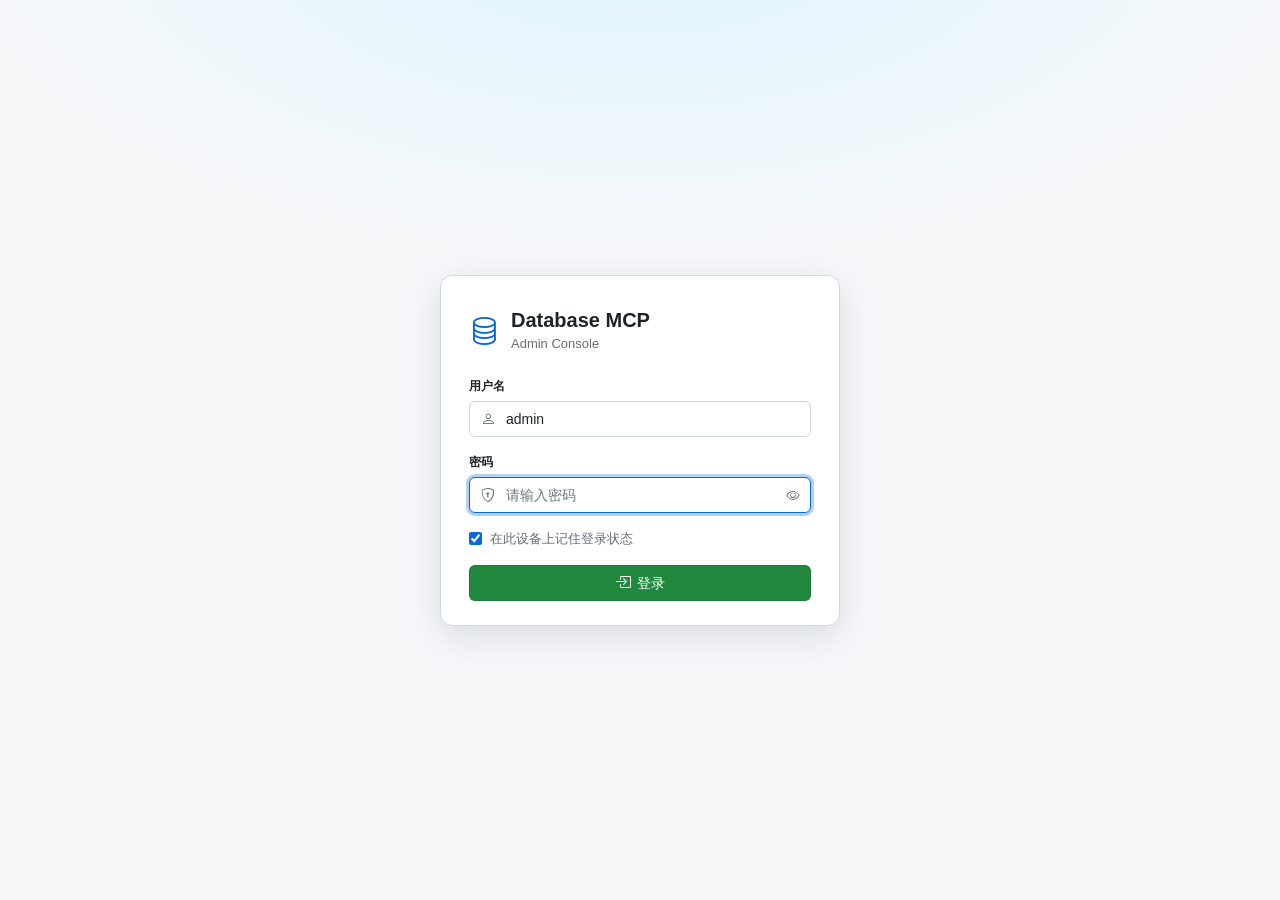
<file: database-mcp-http/src/main/resources/static/admin/index.html>
<!DOCTYPE html>
<html lang="zh-CN">
<head>
  <meta charset="UTF-8">
  <meta name="viewport" content="width=device-width, initial-scale=1.0">
  <title>Admin Console · Database MCP</title>
  <meta name="description" content="Manage base JDBC profiles and datasource mappings for Database MCP Server.">
  <link rel="stylesheet" href="https://cdn.jsdelivr.net/npm/bootstrap-icons@1.11.3/font/bootstrap-icons.min.css">
  <link rel="stylesheet" href="admin.css?v=20261013-usage-icons">
</head>
<body class="admin-app">
  <div class="app-shell">

    <!-- Page Header -->
    <header class="page-header">
      <div class="page-header-title">
        <i class="bi bi-database octicon" aria-hidden="true"></i>
        <h1>Database MCP <span class="muted">/ Admin Console</span></h1>
      </div>
      <div class="header-actions">
        <span id="status" class="status-pill">
          <i class="bi bi-broadcast" aria-hidden="true"></i>
          <span>Loading…</span>
        </span>
        <button id="reloadButton" class="btn btn-default btn-sm" type="button">
          <i class="bi bi-arrow-clockwise" aria-hidden="true"></i>
          <span>Reload</span>
        </button>
        <button id="changePasswordBtn" class="btn btn-default btn-sm" type="button">
          <i class="bi bi-key" aria-hidden="true"></i>
          <span>Change password</span>
        </button>
        <button id="logoutButton" class="btn btn-default btn-sm" type="button">
          <i class="bi bi-box-arrow-right" aria-hidden="true"></i>
          <span>Sign out</span>
        </button>
      </div>
    </header>

    <!-- Tab Navigation -->
    <nav class="UnderlineNav" id="tabNav">
      <button class="UnderlineNav-item selected" type="button" data-view="base">
        <i class="bi bi-hdd-network" aria-hidden="true"></i>
        <span>Base JDBC Profiles</span>
        <span id="baseCount" class="Counter">0</span>
      </button>
      <button class="UnderlineNav-item" type="button" data-view="datasource">
        <i class="bi bi-diagram-3" aria-hidden="true"></i>
        <span>Datasource Mapping</span>
        <span id="dsCount" class="Counter">0</span>
      </button>
      <button class="UnderlineNav-item" type="button" data-view="usage">
        <i class="bi bi-fire" aria-hidden="true"></i>
        <span>热点数据源</span>
        <span id="usageCount" class="Counter">0</span>
      </button>
    </nav>

    <!-- BASE JDBC PROFILES -->
    <div class="panel-view active" id="panel-base" data-panel="base">
      <div class="Box">
        <div class="Box-header">
          <h3><i class="bi bi-search" aria-hidden="true"></i> Search</h3>
        </div>
        <div class="Box-body">
          <div class="search-input-wrap">
            <i class="bi bi-search" aria-hidden="true"></i>
            <input id="baseConfigSearch" class="form-control" type="search"
              placeholder="Filter by id, host, databaseName, sid…" autocomplete="off">
          </div>
        </div>
      </div>
      <div class="Box">
        <div class="Box-header">
          <h3><i class="bi bi-list-ul" aria-hidden="true"></i> Profile List</h3>
          <div class="Box-header-right">
            <button id="createBaseBtn" class="btn btn-primary btn-sm" type="button">
              <i class="bi bi-plus" aria-hidden="true"></i>
              <span>Create Profile</span>
            </button>
          </div>
        </div>
        <div class="data-table-wrap">
          <table class="data-table">
            <thead>
              <tr>
                <th>ID</th>
                <th>Type</th>
                <th>Host</th>
                <th>Port</th>
                <th>Target</th>
                <th>JDBC Params</th>
                <th class="th-actions">Actions</th>
              </tr>
            </thead>
            <tbody id="baseConfigTableBody"></tbody>
          </table>
        </div>
        <div class="pagination-bar">
          <div class="pagination-left">
            <span class="pagination-stats" id="basePageInfo">显示第 0 到 0 条，共 0 条</span>
            <select class="page-size-select" id="basePageSize" aria-label="每页条数">
              <option value="10" selected>10</option>
              <option value="20">20</option>
              <option value="50">50</option>
              <option value="100">100</option>
            </select>
            <span>条 / 页</span>
          </div>
          <nav class="pagination-right" id="basePager" aria-label="Base profile pagination"></nav>
        </div>
      </div>
    </div>

    <!-- DATASOURCE MAPPING -->
    <div class="panel-view" id="panel-datasource" data-panel="datasource">
      <div class="Box">
        <div class="Box-header">
          <h3><i class="bi bi-search" aria-hidden="true"></i> Search</h3>
        </div>
        <div class="Box-body">
          <div class="search-input-wrap">
            <i class="bi bi-search" aria-hidden="true"></i>
            <input id="datasourceSearch" class="form-control" type="search"
              placeholder="Filter by datasourceId, base profile, username…" autocomplete="off">
          </div>
        </div>
      </div>
      <div class="Box">
        <div class="Box-header">
          <h3><i class="bi bi-list-ul" aria-hidden="true"></i> Datasource List</h3>
          <div class="Box-header-right">
            <button id="createDsBtn" class="btn btn-primary btn-sm" type="button">
              <i class="bi bi-plus" aria-hidden="true"></i>
              <span>Create Datasource</span>
            </button>
          </div>
        </div>
        <div class="data-table-wrap">
          <table class="data-table">
            <thead>
              <tr>
                <th>Datasource ID</th>
                <th>Base Profile</th>
                <th>Username</th>
                <th>Schema</th>
                <th>Resolved Target</th>
                <th>Execute Blacklist</th>
                <th class="th-actions">Actions</th>
              </tr>
            </thead>
            <tbody id="datasourceTableBody"></tbody>
          </table>
        </div>
        <div class="pagination-bar">
          <div class="pagination-left">
            <span class="pagination-stats" id="dsPageInfo">显示第 0 到 0 条，共 0 条</span>
            <select class="page-size-select" id="dsPageSize" aria-label="每页条数">
              <option value="10" selected>10</option>
              <option value="20">20</option>
              <option value="50">50</option>
              <option value="100">100</option>
            </select>
            <span>条 / 页</span>
          </div>
          <nav class="pagination-right" id="dsPager" aria-label="Datasource pagination"></nav>
        </div>
      </div>
    </div>

    <!-- 热点数据源 -->
    <div class="panel-view" id="panel-usage" data-panel="usage">
      <div class="Box">
        <div class="Box-header">
          <h3><i class="bi bi-fire" aria-hidden="true"></i> 调用热度</h3>
          <div class="Box-header-right usage-toolbar">
            <select class="form-control usage-select" id="usageWindow" aria-label="统计时间窗口">
              <option value="today">今天</option>
              <option value="7d" selected>近 7 天</option>
              <option value="30d">近 30 天</option>
              <option value="all">全部</option>
            </select>
            <button id="usageRefreshBtn" class="btn btn-default btn-sm" type="button">
              <i class="bi bi-arrow-clockwise" aria-hidden="true"></i>
              <span>刷新</span>
            </button>
            <button id="usageClearBtn" class="btn btn-default btn-sm" type="button">
              <i class="bi bi-trash3" aria-hidden="true"></i>
              <span>清空统计</span>
            </button>
          </div>
        </div>
        <div class="Box-body">
          <div class="usage-summary" id="usageSummary"></div>
          <div class="form-hint">
            <i class="bi bi-info-circle" aria-hidden="true"></i>
            <span>数据来自每次 MCP 工具调用的记录：只记数据源、工具名、耗时和结果，不保存 SQL 语句。</span>
          </div>
        </div>
      </div>

      <div class="Box">
        <div class="Box-header">
          <h3><i class="bi bi-bar-chart-line" aria-hidden="true"></i> 数据源热度排行</h3>
        </div>
        <div class="data-table-wrap">
          <table class="data-table">
            <thead>
              <tr>
                <th>Datasource ID</th>
                <th>调用数</th>
                <th>占比</th>
                <th>成功 / 失败</th>
                <th>平均耗时</th>
                <th>最大耗时</th>
                <th>最近调用</th>
              </tr>
            </thead>
            <tbody id="usageDsTableBody"></tbody>
          </table>
        </div>
        <div class="usage-more" id="usageDsMore"></div>
      </div>

      <div class="Box">
        <div class="Box-header">
          <h3><i class="bi bi-tools" aria-hidden="true"></i> 工具调用排行</h3>
        </div>
        <div class="data-table-wrap">
          <table class="data-table">
            <thead>
              <tr>
                <th>工具</th>
                <th>调用数</th>
                <th>占比</th>
                <th>成功 / 失败</th>
                <th>平均耗时</th>
                <th>最大耗时</th>
              </tr>
            </thead>
            <tbody id="usageToolTableBody"></tbody>
          </table>
        </div>
        <div class="usage-more" id="usageToolMore"></div>
      </div>

      <div class="Box">
        <div class="Box-header">
          <h3><i class="bi bi-list-ul" aria-hidden="true"></i> 调用明细</h3>
          <div class="Box-header-right usage-toolbar">
            <select class="form-control usage-select" id="usageFilterDatasource" aria-label="按数据源筛选">
              <option value="">全部数据源</option>
            </select>
            <select class="form-control usage-select" id="usageFilterTool" aria-label="按工具筛选">
              <option value="">全部工具</option>
            </select>
            <select class="form-control usage-select" id="usageFilterOutcome" aria-label="按结果筛选">
              <option value="">全部结果</option>
              <option value="success">仅成功</option>
              <option value="failure">仅失败</option>
            </select>
          </div>
        </div>
        <div class="data-table-wrap">
          <table class="data-table">
            <thead>
              <tr>
                <th>时间</th>
                <th>Datasource ID</th>
                <th>工具</th>
                <th>结果</th>
                <th>耗时</th>
                <th>错误</th>
              </tr>
            </thead>
            <tbody id="usageRecordTableBody"></tbody>
          </table>
        </div>
        <div class="pagination-bar">
          <div class="pagination-left">
            <span class="pagination-stats" id="usagePageInfo">显示第 0 到 0 条，共 0 条</span>
            <select class="page-size-select" id="usagePageSize" aria-label="每页条数">
              <option value="10">10</option>
              <option value="20" selected>20</option>
              <option value="50">50</option>
              <option value="100">100</option>
            </select>
            <span>条 / 页</span>
          </div>
          <nav class="pagination-right" id="usagePager" aria-label="调用明细分页"></nav>
        </div>
      </div>
    </div>
  </div>

  <!-- BASE CONFIG MODAL -->
  <div id="baseModal" class="Overlay-backdrop" data-modal>
    <div class="Overlay">
      <div class="Overlay-header">
        <h4 id="baseModalTitle">Create Base Profile</h4>
        <button class="btn btn-default btn-sm btn-icon js-modal-close" type="button" aria-label="Close">
          <i class="bi bi-x-lg" aria-hidden="true"></i>
        </button>
      </div>
      <div class="Overlay-body">
        <form id="baseConfigForm" autocomplete="off">
          <div class="field-grid">
            <label class="form-group span-8">
              <span class="form-label">Profile ID <span class="required">*</span></span>
              <input class="form-control" name="id" placeholder="e.g. pg-platform" required>
            </label>
            <label class="form-group span-4">
              <span class="form-label">Type <span class="required">*</span></span>
              <select class="form-control" name="type" id="baseTypeSelect" required>
                <option value="postgres">PostgreSQL</option>
                <option value="oracle">Oracle</option>
                <option value="mysql">MySQL</option>
              </select>
            </label>
            <label class="form-group span-8">
              <span class="form-label">Host <span class="required">*</span></span>
              <input class="form-control" name="host" placeholder="127.0.0.1" required>
            </label>
            <label class="form-group span-4">
              <span class="form-label">Port <span class="required">*</span></span>
              <input class="form-control" name="port" id="basePortInput" placeholder="5432" required>
            </label>
            <label class="form-group span-12" id="baseDatabaseField">
              <span class="form-label">Database Name <span class="required">*</span></span>
              <input class="form-control" name="databaseName" placeholder="e.g. platform">
            </label>
            <label class="form-group span-12" id="baseSidField">
              <span class="form-label">SID <span class="required">*</span></span>
              <input class="form-control" name="sid" placeholder="e.g. ORCL">
            </label>
            <label class="form-group span-12">
              <span class="form-label">JDBC Params (Optional)</span>
              <input class="form-control" name="jdbcParams" id="baseJdbcInput"
                placeholder="applicationName=database-mcp-http&connectTimeout=10">
            </label>
          </div>
          <div class="modal-form-actions">
            <button class="btn btn-default btn-sm js-modal-close" type="button">Cancel</button>
            <button class="btn btn-primary btn-sm" type="submit">
              <i class="bi bi-check2-circle" aria-hidden="true"></i> Save
            </button>
          </div>
        </form>
      </div>
    </div>
  </div>

  <!-- DATASOURCE MODAL -->
  <div id="dsModal" class="Overlay-backdrop" data-modal>
    <div class="Overlay">
      <div class="Overlay-header">
        <h4 id="dsModalTitle">Create Datasource</h4>
        <div class="Overlay-header-right">
          <span id="datasourceDbTypeBadge" class="Label Label--secondary">DB Type: —</span>
          <button class="btn btn-default btn-sm btn-icon js-modal-close" type="button" aria-label="Close">
            <i class="bi bi-x-lg" aria-hidden="true"></i>
          </button>
        </div>
      </div>
      <div class="Overlay-body">
        <form id="datasourceForm" autocomplete="off">
          <div class="field-grid">
            <label class="form-group span-6">
              <span class="form-label">Datasource ID <span class="required">*</span></span>
              <input class="form-control" name="id" placeholder="e.g. order-db" required>
            </label>
            <label class="form-group span-6">
              <span class="form-label">Base Profile <span class="required">*</span></span>
              <select class="form-control" name="baseConfigId" id="baseConfigSelect" required>
                <option value="">Select base profile</option>
              </select>
            </label>
            <label class="form-group span-6">
              <span class="form-label">Username <span class="required">*</span></span>
              <input class="form-control" name="username" placeholder="e.g. order_user" required>
            </label>
            <label class="form-group span-6">
              <span class="form-label">Password</span>
              <input class="form-control" name="password" type="password"
                placeholder="Leave empty to keep current value">
            </label>
            <label class="form-group span-12" id="datasourceSchemaField">
              <span class="form-label" id="datasourceSchemaLabel">Schema (Optional)</span>
              <input class="form-control" name="schema" id="datasourceSchemaInput" placeholder="Only fill when override is required">
            </label>
          </div>
          <div class="form-hint" id="datasourceSchemaHint">
            <i class="bi bi-info-circle" aria-hidden="true"></i>
            <span>Schema is optional and should be set only when needed.</span>
          </div>
          <div class="blacklist-section hidden" id="blacklistSection">
            <div class="blacklist-head">
              <span class="form-label">执行黑名单 · db_execute</span>
              <button class="btn btn-default btn-sm" type="button" id="blacklistRestoreDefaults">
                <i class="bi bi-arrow-counterclockwise" aria-hidden="true"></i> 恢复默认
              </button>
            </div>
            <div class="blacklist-grid" id="blacklistRules"></div>
            <div class="blacklist-warning" id="blacklistEmptyHint">
              <i class="bi bi-exclamation-triangle-fill" aria-hidden="true"></i>
              <span>未勾选任何规则：该数据源的 db_execute 不拦截任何语句，包括 DROP DATABASE。</span>
            </div>
            <div class="form-hint">
              <i class="bi bi-info-circle" aria-hidden="true"></i>
              <span>勾选的规则会被 db_execute 拦截，只影响写操作，不影响只读的 db_query。</span>
            </div>
          </div>
          <div class="modal-form-actions">
            <button class="btn btn-default btn-sm js-modal-close" type="button">Cancel</button>
            <button class="btn btn-primary btn-sm" type="submit">
              <i class="bi bi-check2-circle" aria-hidden="true"></i> Save
            </button>
          </div>
        </form>
      </div>
    </div>
  </div>

  <!-- BLACKLIST VIEWER (read-only, opened from the table badge) -->
  <div id="blacklistViewOverlay" class="Overlay-backdrop" data-modal>
    <div class="Overlay">
      <div class="Overlay-header">
        <h4 id="blacklistViewTitle">执行黑名单</h4>
        <div class="Overlay-header-right">
          <span id="blacklistViewType" class="Label Label--secondary">—</span>
          <button class="btn btn-default btn-sm btn-icon js-modal-close" type="button" aria-label="Close">
            <i class="bi bi-x-lg" aria-hidden="true"></i>
          </button>
        </div>
      </div>
      <div class="Overlay-body">
        <div class="blacklist-view-summary" id="blacklistViewSummary"></div>
        <ul class="blacklist-view-list" id="blacklistViewList"></ul>
        <div class="form-hint">
          <i class="bi bi-info-circle" aria-hidden="true"></i>
          <span>黑名单只拦截 db_execute 的写操作，不影响只读的 db_query。</span>
        </div>
        <div class="modal-form-actions">
          <button class="btn btn-default btn-sm js-modal-close" type="button">关闭</button>
          <button class="btn btn-primary btn-sm" type="button" id="blacklistViewEdit">
            <i class="bi bi-pencil" aria-hidden="true"></i> 编辑该数据源
          </button>
        </div>
      </div>
    </div>
  </div>

  <!-- CONFIRM DIALOG -->
  <div id="confirmOverlay" class="Overlay-backdrop" data-confirm>
    <div class="Overlay Overlay--sm">
      <div class="Overlay-header">
        <h4 id="confirmTitle">Confirm</h4>
        <button class="btn btn-default btn-sm btn-icon js-confirm-cancel" type="button" aria-label="Close">
          <i class="bi bi-x-lg" aria-hidden="true"></i>
        </button>
      </div>
      <div class="Overlay-body">
        <p id="confirmMessage"></p>
      </div>
      <div class="Overlay-footer">
        <button class="btn btn-default btn-sm js-confirm-cancel" type="button">Cancel</button>
        <button class="btn btn-danger btn-sm js-confirm-ok" type="button">Confirm</button>
      </div>
    </div>
  </div>

  <!-- CHANGE PASSWORD MODAL -->
  <div id="passwordModal" class="Overlay-backdrop" data-modal>
    <div class="Overlay Overlay--sm">
      <div class="Overlay-header">
        <h4>Change Password</h4>
        <button class="btn btn-default btn-sm btn-icon js-modal-close" type="button" aria-label="Close">
          <i class="bi bi-x-lg" aria-hidden="true"></i>
        </button>
      </div>
      <div class="Overlay-body">
        <form id="passwordForm" autocomplete="off">
          <div class="field-grid">
            <label class="form-group span-12">
              <span class="form-label">当前密码 <span class="required">*</span></span>
              <input class="form-control" name="currentPassword" type="password" required>
            </label>
            <label class="form-group span-12">
              <span class="form-label">新密码 <span class="required">*</span></span>
              <input class="form-control" name="newPassword" type="password" required>
            </label>
            <label class="form-group span-12">
              <span class="form-label">确认新密码 <span class="required">*</span></span>
              <input class="form-control" name="confirmPassword" type="password" required>
            </label>
          </div>
          <div class="form-hint">
            <i class="bi bi-info-circle" aria-hidden="true"></i>
            <span>新密码长度 8-64 位，且至少包含大写字母、小写字母、数字、特殊字符中的两类。</span>
          </div>
          <div class="modal-form-actions">
            <button class="btn btn-default btn-sm js-modal-close" type="button">Cancel</button>
            <button class="btn btn-primary btn-sm" type="submit">
              <i class="bi bi-check2-circle" aria-hidden="true"></i> Update
            </button>
          </div>
        </form>
      </div>
    </div>
  </div>

  <!-- TOAST -->
  <div id="toast" class="Toast" role="alert" aria-live="polite">
    <i class="bi bi-check-circle" aria-hidden="true"></i>
    <span id="toastText"></span>
  </div>

  <script src="click-feedback.js"></script>
  <script src="admin.js?v=20261013-usage-icons"></script>
</body>
</html>
</file>
<file: database-mcp-http/src/main/resources/static/admin/admin.css>
/* ===================================================================
   Database MCP Admin — GitHub Primer Design System
   =================================================================== */

:root {
  --color-canvas-default: #ffffff;
  --color-canvas-subtle: #f6f8fa;
  --color-canvas-inset: #f0f2f5;
  --color-border-default: #d0d7de;
  --color-border-muted: #d8dee4;
  --color-fg-default: #1f2328;
  --color-fg-muted: #656d76;
  --color-fg-subtle: #6e7781;
  --color-fg-onEmphasis: #ffffff;
  --color-accent-fg: #0969da;
  --color-accent-emphasis: #0550ae;
  --color-success-fg: #1a7f37;
  --color-success-emphasis: #1f883d;
  --color-danger-fg: #d1242f;
  --color-danger-emphasis: #cf222e;
  --color-neutral-muted: rgba(175, 184, 193, 0.2);
  --shadow-sm: 0 1px 0 rgba(31, 35, 40, 0.04);
  --shadow-lg: 0 8px 24px rgba(140, 149, 159, 0.2);
  --shadow-inset: inset 0 1px 0 rgba(208, 215, 222, 0.2);
  --radius-sm: 6px;
  --radius-md: 8px;
  --radius-lg: 12px;
  --font-sans: "Microsoft YaHei", "微软雅黑", -apple-system, BlinkMacSystemFont,
    "Segoe UI", "Noto Sans SC", Helvetica, Arial, sans-serif,
    "Apple Color Emoji", "Segoe UI Emoji";
  --font-mono: ui-monospace, SFMono-Regular, "SF Mono", Menlo, Consolas,
    "Liberation Mono", monospace;
}

/* ---------- Reset ---------- */
*, *::before, *::after {
  box-sizing: border-box;
  margin: 0;
  padding: 0;
}

html {
  font-size: 14px;
  height: 100%;
  overflow: hidden;
  -webkit-font-smoothing: antialiased;
  -moz-osx-font-smoothing: grayscale;
}

body {
  font-family: var(--font-sans);
  color: var(--color-fg-default);
  background: var(--color-canvas-subtle);
  line-height: 1.5;
  min-height: 100vh;
  /* Allow normal text-selection cursor across page content */
  cursor: auto;
}

/* Admin console fills the viewport: no page-level scrollbar. */
body.admin-app {
  height: 100%;
  overflow: hidden;
}

/* ---------- Cursor Rules ---------- */
/*
 * Cursor policy, following the conventions the major design systems use
 * (GitHub Primer, Ant Design, Material Web, and NN/g's cursor research):
 *
 *   pointer      — activates on click: links, buttons, tabs, pager, selects,
 *                  checkboxes, checkbox rows, clickable badges
 *   text         — content to read and select: inputs, textareas, clipped cells
 *   move         — the modal header, which really does drag
 *   not-allowed  — disabled controls
 *   default      — decoration and read-only display: nothing to act on
 *
 * The hand cursor is reserved for things you can act on. NN/g's finding is that
 * overusing it costs discoverability — if everything is a hand, nothing is.
 */
a[href],
.btn,
.page-btn,
.UnderlineNav-item,
.Label--clickable,
.blacklist-rule,
select,
input[type="checkbox"],
input[type="radio"] {
  cursor: pointer;
}

/* A dead control must not invite a click, so this comes after the pointer rules. */
.btn:disabled,
.UnderlineNav-item:disabled,
.Label--clickable:disabled,
select:disabled,
input[type="checkbox"]:disabled,
input[type="radio"]:disabled,
.form-control:disabled {
  cursor: not-allowed;
}

/* The pager marks the current page by disabling it. That is a position marker,
   not an error, so it gets the plain arrow — the prohibition sign is for controls
   the user genuinely cannot use. */
.page-btn:disabled {
  cursor: default;
}

input:not([type="button"]):not([type="submit"]):not([type="reset"]):not([type="checkbox"]):not([type="radio"]),
textarea {
  cursor: text;
}

/* Purely informational: no click to advertise, and no selection worth advertising. */
.Counter,
.status-pill,
.page-gap,
.blacklist-view-item,
.Label:not(.Label--clickable) {
  cursor: default;
}

/* The modal header is a drag surface and the drag handler only excludes buttons and
   inputs, so a badge sitting on it really does drag the window. Say so. */
.Overlay-header .Label {
  cursor: move;
}

a[href] {
  color: var(--color-accent-fg);
  text-decoration: none;
}
a[href]:hover {
  text-decoration: underline;
}

/* ============================================================
   LAYOUT SHELL
   ============================================================ */
.app-shell {
  width: 100%;
  height: 100vh;
  margin: 0 auto;
  padding: 16px 32px 20px;
  display: flex;
  flex-direction: column;
  min-height: 0;
  overflow: hidden;
}

.page-header,
.UnderlineNav {
  flex: 0 0 auto;
}

/* ---------- Page Header ---------- */
.page-header {
  display: flex;
  align-items: center;
  justify-content: space-between;
  gap: 12px;
  padding: 6px 0;
  border-bottom: 1px solid var(--color-border-muted);
  margin-bottom: 12px;
}

.page-header-title {
  display: flex;
  align-items: center;
  gap: 12px;
  min-width: 0;
}

.octicon {
  flex-shrink: 0;
  color: var(--color-fg-muted);
  font-size: 18px;
}

.page-header-title h1 {
  font-size: 16px;
  font-weight: 600;
  line-height: 1.25;
  white-space: nowrap;
  overflow: hidden;
  text-overflow: ellipsis;
}

.page-header-title h1 .muted {
  color: var(--color-fg-muted);
  font-weight: 400;
}

.header-actions {
  display: flex;
  align-items: center;
  gap: 8px;
  flex-shrink: 0;
}

/* ---------- Status Pill ---------- */
.status-pill {
  display: inline-flex;
  align-items: center;
  gap: 6px;
  font-family: var(--font-mono);
  font-size: 12px;
  line-height: 1;
  padding: 5px 12px;
  border-radius: 2em;
  border: 1px solid #b6e3ff;
  background: #ddf4ff;
  color: var(--color-accent-fg);
  white-space: nowrap;
}

.status-pill.error {
  border-color: #ffcecb;
  background: #ffebe9;
  color: var(--color-danger-fg);
}

/* ============================================================
   UNDERLINE NAV (Tabs)
   ============================================================ */
.UnderlineNav {
  display: flex;
  border-bottom: 1px solid var(--color-border-muted);
  margin-bottom: 16px;
  overflow-x: auto;
  overflow-y: hidden;
}

.UnderlineNav-item {
  display: inline-flex;
  align-items: center;
  gap: 8px;
  padding: 8px 16px;
  font-size: 14px;
  font-weight: 500;
  color: var(--color-fg-muted);
  border: none;
  border-bottom: 2px solid transparent;
  background: transparent;
  white-space: nowrap;
  transition: color 150ms ease, border-color 150ms ease;
  position: relative;
  top: 1px;
}

.UnderlineNav-item:hover {
  color: var(--color-fg-default);
  border-bottom-color: var(--color-neutral-muted);
  /* Light fill on hover previews the darker fill the tab gets while pressed. */
  background: var(--color-canvas-subtle);
}

.UnderlineNav-item.selected {
  color: var(--color-fg-default);
  font-weight: 600;
  border-bottom-color: #fd8c73;
}

.UnderlineNav-item i {
  font-size: 16px;
}

.Counter {
  display: inline-block;
  min-width: 20px;
  padding: 0 6px;
  font-size: 12px;
  font-weight: 500;
  line-height: 18px;
  text-align: center;
  border-radius: 2em;
  background: var(--color-neutral-muted);
  color: var(--color-fg-default);
  font-family: var(--font-mono);
}

.UnderlineNav-item.selected .Counter {
  background: var(--color-fg-default);
  color: var(--color-fg-onEmphasis);
}

/* ============================================================
   PANEL VIEWS
   ============================================================ */
.panel-view {
  display: none;
}

.panel-view.active {
  display: flex;
  flex-direction: column;
  flex: 1 1 auto;
  min-height: 0;
}

/* Search box keeps its natural height */
.panel-view.active > .Box:first-child {
  flex: 0 0 auto;
}

/* List box fills the rest; only the table area may scroll */
.panel-view.active > .Box:last-child {
  display: flex;
  flex-direction: column;
  flex: 1 1 auto;
  min-height: 0;
}

.panel-view.active > .Box:last-child .data-table-wrap {
  flex: 1 1 auto;
  min-height: 0;
  overflow: auto;
  scrollbar-width: none; /* Firefox */
}

.panel-view.active > .Box:last-child .data-table-wrap::-webkit-scrollbar {
  width: 0;
  height: 0;
  display: none; /* Chromium / WebKit */
}

.panel-view.active > .Box:last-child .pagination-bar {
  flex: 0 0 auto;
}

/* The hotspot panel is a report: four stacked blocks whose height comes from their content.
   The contract above only fits operational panels built from a filter header plus one table —
   the shell is locked to 100vh and only the last Box's table area may scroll. Four blocks
   overflow that, and .app-shell clips them with overflow:hidden, so every block below the
   fold is neither visible nor reachable. This panel scrolls itself instead. */
#panel-usage.active {
  overflow-y: auto;
}

/* Blocks keep their content height; nothing here gets squeezed to fit the viewport. */
#panel-usage.active > .Box {
  flex: 0 0 auto;
}

#panel-usage.active > .Box:last-child .data-table-wrap {
  flex: 0 0 auto;
  overflow: visible;
}

/* ============================================================
   BOX
   ============================================================ */
.Box {
  border: 1px solid var(--color-border-default);
  border-radius: var(--radius-md);
  background: var(--color-canvas-default);
}

.Box + .Box {
  margin-top: 16px;
}

.Box-header {
  display: flex;
  align-items: center;
  justify-content: space-between;
  gap: 8px;
  padding: 12px 16px;
  background: var(--color-canvas-subtle);
  border-bottom: 1px solid var(--color-border-default);
  border-radius: var(--radius-md) var(--radius-md) 0 0;
}

.Box-header h3 {
  display: flex;
  align-items: center;
  gap: 8px;
  font-size: 14px;
  font-weight: 600;
}

.Box-header h3 i {
  color: var(--color-fg-muted);
  font-size: 16px;
}

.Box-header-right {
  display: flex;
  align-items: center;
  gap: 8px;
}

.Box-body {
  padding: 16px;
}

/* ============================================================
   FORM CONTROLS
   ============================================================ */
.form-group {
  display: grid;
  gap: 6px;
}

.form-label {
  font-size: 12px;
  font-weight: 600;
  color: var(--color-fg-default);
}

.required {
  color: var(--color-danger-fg);
}

.field-grid {
  display: grid;
  grid-template-columns: repeat(12, 1fr);
  gap: 16px;
}

.span-4  { grid-column: span 4; }
.span-6  { grid-column: span 6; }
.span-8  { grid-column: span 8; }
.span-12 { grid-column: span 12; }

.form-control {
  width: 100%;
  min-width: 0;
  padding: 5px 12px;
  font-size: 14px;
  line-height: 20px;
  color: var(--color-fg-default);
  background: var(--color-canvas-default);
  border: 1px solid var(--color-border-default);
  border-radius: var(--radius-sm);
  outline: none;
  box-shadow: var(--shadow-inset);
  transition: border-color 80ms ease, box-shadow 80ms ease;
  font-family: var(--font-sans);
}

select.form-control {
  appearance: none;
  background-image: url("data:image/svg+xml,%3Csvg xmlns='http://www.w3.org/2000/svg' width='12' height='12' viewBox='0 0 12 12'%3E%3Cpath d='M6 8.825c-.15 0-.29-.06-.4-.17L1.83 4.89a.56.56 0 01.8-.8L6 7.47l3.37-3.38a.56.56 0 01.8.8L6.4 8.66c-.11.1-.25.16-.4.16z' fill='%23656d76'/%3E%3C/svg%3E");
  background-repeat: no-repeat;
  background-position: right 8px center;
  background-size: 12px;
  padding-right: 28px;
}

.form-control::placeholder {
  color: var(--color-fg-subtle);
}

.form-control:focus {
  border-color: var(--color-accent-fg);
  box-shadow: 0 0 0 3px rgba(9, 105, 218, 0.3);
}

/* Hover darkens the border first, so the field reads as editable before you click in. */
.form-control:hover:not(:focus):not([readonly]) {
  border-color: #afb8c1;
}

.form-control[readonly] {
  background: var(--color-canvas-subtle);
  color: var(--color-fg-muted);
}

.form-hint {
  display: flex;
  align-items: flex-start;
  gap: 8px;
  padding: 8px 12px;
  margin-top: 16px;
  border: 1px solid var(--color-border-muted);
  border-radius: var(--radius-sm);
  background: var(--color-canvas-subtle);
  color: var(--color-fg-muted);
  font-size: 12px;
  line-height: 1.5;
}

.form-hint i {
  flex-shrink: 0;
  margin-top: 1px;
}

/* ============================================================
   EXECUTE BLACKLIST
   ============================================================ */
.blacklist-section {
  margin-top: 16px;
  padding: 12px;
  border: 1px solid var(--color-border-muted);
  border-radius: var(--radius-sm);
  background: var(--color-canvas-inset);
}

.blacklist-head {
  display: flex;
  align-items: center;
  justify-content: space-between;
  gap: 12px;
  margin-bottom: 10px;
}

.blacklist-head .form-label {
  margin: 0;
}

.blacklist-grid {
  display: grid;
  grid-template-columns: repeat(auto-fill, minmax(210px, 1fr));
  gap: 6px 12px;
  max-height: 216px;
  overflow-y: auto;
  padding: 8px;
  border: 1px solid var(--color-border-muted);
  border-radius: var(--radius-sm);
  background: var(--color-canvas-default);
}

.blacklist-rule {
  display: flex;
  align-items: flex-start;
  gap: 8px;
  /* The padding is the hover box; the matching negative margin keeps the text
     where the grid put it, so the highlight bleeds into the gap instead of shifting rows. */
  padding: 4px 6px;
  margin: -4px -6px;
  border-radius: var(--radius-sm);
  font-size: 12px;
  line-height: 1.4;
  cursor: pointer;
  user-select: none;
  transition: background 80ms ease;
}

/* The whole row toggles the box, so highlight the whole row, not just the checkbox. */
.blacklist-rule:hover {
  background: var(--color-canvas-subtle);
}

/* Ticked rules stay tinted, so the current selection reads at a glance. */
.blacklist-rule:has(input:checked) {
  background: #ddf4ff;
}

.blacklist-rule:has(input:checked):hover {
  background: #b6e3ff;
}

.blacklist-rule input {
  flex-shrink: 0;
  margin-top: 2px;
  accent-color: var(--color-accent-emphasis);
}

.blacklist-rule code {
  display: block;
  margin-top: 1px;
  color: var(--color-fg-muted);
  font-size: 11px;
  font-family: var(--font-mono);
}

.blacklist-warning {
  display: none;
  align-items: flex-start;
  gap: 8px;
  margin-top: 10px;
  padding: 8px 12px;
  border: 1px solid var(--color-danger-emphasis);
  border-radius: var(--radius-sm);
  background: #ffebe9;
  color: var(--color-danger-fg);
  font-size: 12px;
  line-height: 1.5;
}

.blacklist-warning.show {
  display: flex;
}

.blacklist-note {
  grid-column: 1 / -1;
  color: var(--color-fg-muted);
  font-size: 12px;
}

/* The table badge is a button — clicking it opens the full rule list.
   Form controls bring their own UA sizing (min-height, padding, font, appearance),
   which inflates the pill, so the box is pinned: it must stay the same 22px badge
   as the badges in the neighbouring columns. It opens something on click, so it
   gets the pointer cursor — that is the whole affordance; no caret needed. */
button.Label--clickable {
  -webkit-appearance: none;
  appearance: none;
  box-sizing: border-box;
  height: 22px;
  padding: 0 7px;
  font: 500 12px/20px var(--font-mono);
  text-align: center;
  cursor: pointer;
}

.Label--clickable:focus-visible {
  outline: 2px solid var(--color-accent-fg);
  outline-offset: 1px;
}

/* ---------- Read-only blacklist viewer ---------- */
.blacklist-view-summary {
  margin-bottom: 10px;
  font-size: 13px;
}

.blacklist-view-warn {
  color: var(--color-danger-fg);
  font-weight: 600;
}

.blacklist-view-list {
  list-style: none;
  margin: 0 0 16px;
  padding: 0;
  border: 1px solid var(--color-border-muted);
  border-radius: var(--radius-sm);
  background: var(--color-canvas-default);
  max-height: 320px;
  overflow-y: auto;
}

.blacklist-view-item {
  display: flex;
  align-items: flex-start;
  gap: 10px;
  padding: 8px 12px;
  border-bottom: 1px solid var(--color-border-muted);
}

.blacklist-view-item:last-child {
  border-bottom: 0;
}

/* Rules that are not blocked stay listed and greyed: what is NOT fenced in is the
   part that matters when a datasource is wide open. */
.blacklist-view-item.is-off {
  background: var(--color-canvas-subtle);
  color: var(--color-fg-muted);
}

.blacklist-view-state {
  display: inline-flex;
  align-items: center;
  gap: 4px;
  flex-shrink: 0;
  min-width: 52px;
  font-size: 12px;
  font-weight: 600;
}

.blacklist-view-item.is-on .blacklist-view-state {
  color: var(--color-success-fg);
}

.blacklist-view-main {
  display: flex;
  flex-wrap: wrap;
  align-items: baseline;
  gap: 8px;
  min-width: 0;
}

.blacklist-view-label {
  font-size: 13px;
  font-weight: 600;
}

.blacklist-view-main code {
  padding: 0 6px;
  font-family: var(--font-mono);
  font-size: 12px;
  color: var(--color-fg-muted);
  background: var(--color-canvas-subtle);
  border: 1px solid var(--color-border-muted);
  border-radius: var(--radius-sm);
}

.blacklist-view-desc {
  flex-basis: 100%;
  font-size: 12px;
  line-height: 1.5;
  color: var(--color-fg-muted);
}

.hidden {
  display: none !important;
}

/* ============================================================
   BUTTONS
   ============================================================ */
.btn {
  display: inline-flex;
  align-items: center;
  gap: 6px;
  padding: 5px 16px;
  font-size: 14px;
  font-weight: 500;
  line-height: 20px;
  white-space: nowrap;
  border: 1px solid;
  border-radius: var(--radius-sm);
  transition: background 80ms ease, border-color 80ms ease, color 80ms ease;
  font-family: var(--font-sans);
  user-select: none;
}

.btn i { font-size: 16px; }

.btn-default {
  color: var(--color-fg-default);
  background: var(--color-canvas-subtle);
  border-color: var(--color-border-default);
  box-shadow: var(--shadow-sm);
}
.btn-default:hover { background: var(--color-canvas-inset); }

.btn-primary {
  color: var(--color-fg-onEmphasis);
  background: var(--color-success-emphasis);
  border-color: rgba(27, 31, 36, 0.15);
  box-shadow: var(--shadow-sm);
}
.btn-primary:hover { background: var(--color-success-fg); }

.btn-danger {
  color: var(--color-danger-fg);
  background: var(--color-canvas-subtle);
  border-color: var(--color-border-default);
}
.btn-danger:hover {
  color: var(--color-fg-onEmphasis);
  background: var(--color-danger-emphasis);
  border-color: var(--color-danger-emphasis);
}

.btn-sm {
  padding: 3px 12px;
  font-size: 12px;
  line-height: 20px;
}

.btn-icon {
  padding: 5px 8px;
}
.btn-sm.btn-icon {
  padding: 3px 6px;
}

/* A dead button must look dead under the pointer, not clickable. */
.btn:disabled {
  opacity: 0.5;
  cursor: not-allowed;
}

/* ============================================================
   LABEL / BADGE
   ============================================================ */
.Label {
  display: inline-flex;
  align-items: center;
  padding: 0 7px;
  font-size: 12px;
  font-weight: 500;
  line-height: 20px;
  border: 1px solid transparent;
  border-radius: 2em;
  white-space: nowrap;
  font-family: var(--font-mono);
  transition: background 80ms ease, border-color 80ms ease;
}

/* Badges carry tooltips (full profile id, rule list, type). The tooltip shows on
   its own — a help cursor over every badge just reads as a question mark. */

.Label--secondary {
  color: var(--color-fg-muted);
  border-color: var(--color-border-default);
  background: var(--color-canvas-subtle);
}

.Label--accent {
  color: var(--color-accent-fg);
  border-color: #b6d8f8;
  background: #ddf4ff;
}

.Label--success {
  color: var(--color-success-fg);
  border-color: #bef0c6;
  background: #dafbe1;
}

.Label--danger {
  color: var(--color-danger-fg);
  border-color: #ffd0cc;
  background: #ffebe9;
}

/* Hover deepens the same hue the badge already uses — enough to show the badge
   is the thing under the pointer, without introducing a new colour. */
.Label--secondary:hover {
  border-color: #afb8c1;
  background: var(--color-neutral-muted);
}

.Label--accent:hover {
  border-color: #79b8ff;
  background: #b6e3ff;
}

.Label--success:hover {
  border-color: #7ee2a1;
  background: #b0e8c3;
}

.Label--danger:hover {
  border-color: #ff8a80;
  background: #ffd8d5;
}

/* ============================================================
   DATA TABLE
   ============================================================ */
.data-table-wrap {
  /* No scrollbars: the table fits its container via fixed layout. */
  overflow: hidden;
}

.data-table {
  width: 100%;
  border-collapse: collapse;
  font-size: 13px;
  table-layout: fixed;
}

/* Column widths so rows never overflow horizontally.
   table-layout:fixed + overflow:hidden wrapper: the widths of ALL columns
   (the Actions column included) must add up to 100%, otherwise the table
   grows past the wrapper and the trailing columns get clipped. */
#panel-base .data-table th:nth-child(1) { width: 14%; }
#panel-base .data-table th:nth-child(2) { width: 8%; }
#panel-base .data-table th:nth-child(3) { width: 12%; }
#panel-base .data-table th:nth-child(4) { width: 7%; }
#panel-base .data-table th:nth-child(5) { width: 13%; }
#panel-base .data-table th:nth-child(6) { width: 34%; }
#panel-base .data-table th:nth-child(7) { width: 12%; }

#panel-datasource .data-table th:nth-child(1) { width: 13%; }
#panel-datasource .data-table th:nth-child(2) { width: 11%; }
#panel-datasource .data-table th:nth-child(3) { width: 10%; }
#panel-datasource .data-table th:nth-child(4) { width: 9%; }
#panel-datasource .data-table th:nth-child(5) { width: 29%; }
#panel-datasource .data-table th:nth-child(6) { width: 10%; }
/* Three icon buttons (test / edit / delete) need more room than the base panel's two. */
#panel-datasource .data-table th:nth-child(7) { width: 18%; }

.data-table th {
  padding: 8px 16px;
  font-size: 12px;
  font-weight: 600;
  color: var(--color-fg-muted);
  text-align: left;
  background: var(--color-canvas-subtle);
  border-bottom: 1px solid var(--color-border-default);
  font-family: var(--font-sans);
  overflow-wrap: anywhere;
}

.th-actions {
  text-align: center !important;
  width: 1%;
}

.data-table td {
  padding: 4px 16px;
  border-bottom: 1px solid var(--color-border-muted);
  vertical-align: middle;
  font-size: 13px;
  font-family: var(--font-mono);
  line-height: 1.5;
  white-space: nowrap;
  overflow: hidden;
  text-overflow: ellipsis;
}

/* Values are cut with an ellipsis. When a cell really is cut, advertise it —
   a text cursor (the value is there to be selected and copied) plus a dotted
   underline — so the tooltip is something you seek out. */
.data-table td.is-clipped {
  cursor: text;
}

.data-table td.is-clipped:hover {
  color: var(--color-fg-default);
  text-decoration: underline;
  text-decoration-style: dotted;
  text-decoration-color: var(--color-fg-muted);
  text-underline-offset: 3px;
}

.data-table tbody tr {
  transition: background 80ms ease;
}

.data-table tbody tr:hover {
  background: #eef1f5;
}

/* Accent bar on the hovered row's leading edge: with the action buttons far to
   the right, it makes clear which row they belong to. */
.data-table tbody tr:hover td:first-child {
  box-shadow: inset 3px 0 0 var(--color-accent-emphasis);
}

/* Action icons stay muted until the row is hovered, then they are ready to click.
   :not(:hover) keeps this from outranking each icon's own hover colour. */
.data-table tbody tr:hover .row-actions .btn-icon:not(:hover) {
  color: var(--color-fg-default);
}

.data-table tr:last-child td {
  border-bottom: 0;
}

/* Row actions: icon-only buttons */
.row-actions {
  display: flex;
  align-items: center;
  justify-content: center;
  gap: 2px;
}

.row-actions .btn-icon {
  color: var(--color-fg-muted);
  background: transparent;
  border-color: transparent;
  box-shadow: none;
  border-radius: var(--radius-sm);
  transition: all 80ms ease;
}

.row-actions .btn-icon:hover {
  color: var(--color-accent-fg);
  background: #ddf4ff;
  border-color: #b6d8f8;
}

.row-actions .btn-icon.icon-danger:hover {
  color: var(--color-danger-fg);
  background: #ffebe9;
  border-color: #ffcecb;
}

.row-actions .btn-icon.icon-success:hover {
  color: var(--color-success-fg);
  background: #dafbe1;
  border-color: #aceebb;
}

.empty-row {
  text-align: center;
  padding: 32px 16px !important;
  color: var(--color-fg-muted);
  font-style: italic;
  font-family: var(--font-sans) !important;
  white-space: normal;
}

/* ---------- Pagination bar ---------- */
.pagination-bar {
  min-height: 54px;
  display: flex;
  align-items: center;
  justify-content: space-between;
  gap: 16px;
  flex-wrap: nowrap;
  padding: 10px 14px;
  border-top: 1px solid var(--color-border-muted);
  background: var(--color-canvas-subtle);
  border-radius: 0 0 var(--radius-md) var(--radius-md);
}

.pagination-left {
  display: flex;
  align-items: center;
  gap: 8px;
  min-width: 0;
  color: var(--color-fg-default);
  font-size: 12px;
  white-space: nowrap;
}

.pagination-stats {
  min-width: 200px;
  color: var(--color-fg-muted);
  font-size: 12px;
}

.page-size-select {
  width: 64px;
  height: 28px;
  padding: 4px 26px 4px 10px;
  border: 1px solid var(--color-border-default);
  border-radius: var(--radius-sm);
  background-color: var(--color-canvas-default);
  background-image: url("data:image/svg+xml,%3Csvg xmlns='http://www.w3.org/2000/svg' width='12' height='12' viewBox='0 0 12 12' fill='none'%3E%3Cpath d='M2.5 4.5L6 8L9.5 4.5' stroke='%2357606a' stroke-width='1.5' stroke-linecap='round' stroke-linejoin='round'/%3E%3C/svg%3E");
  background-repeat: no-repeat;
  background-position: right 9px center;
  background-size: 12px;
  color: var(--color-fg-default);
  font-family: var(--font-mono);
  font-size: 12px;
  line-height: 20px;
  appearance: none;
  -webkit-appearance: none;
}

.page-size-select:hover {
  background-color: var(--color-canvas-inset);
  border-color: #afb8c1;
}

.page-size-select:focus {
  border-color: var(--color-accent-fg);
  outline: none;
  box-shadow: 0 0 0 3px rgba(9, 105, 218, 0.3);
}

.pagination-right {
  display: flex;
  align-items: center;
  justify-content: flex-end;
  gap: 0;
}

.page-btn {
  display: inline-flex;
  align-items: center;
  justify-content: center;
  min-width: 28px;
  height: 28px;
  padding: 0 6px;
  margin-left: -1px;
  font-size: 12px;
  font-family: var(--font-mono);
  color: var(--color-fg-default);
  background: var(--color-canvas-default);
  border: 1px solid var(--color-border-default);
  transition: background 80ms ease, border-color 80ms ease, color 80ms ease;
  user-select: none;
}

.page-btn:first-child {
  margin-left: 0;
  border-radius: var(--radius-sm) 0 0 var(--radius-sm);
}

.page-btn:last-child {
  border-radius: 0 var(--radius-sm) var(--radius-sm) 0;
}

.page-btn:hover:not(:disabled):not(.active) {
  background: var(--color-canvas-inset);
  border-color: #afb8c1;
}

.page-btn:active:not(:disabled):not(.active) {
  transform: translateY(1px);
}

.page-btn.active,
.page-btn.active:disabled {
  z-index: 1;
  color: var(--color-fg-onEmphasis);
  background: var(--color-accent-emphasis);
  border-color: var(--color-accent-emphasis);
}

.page-btn:disabled:not(.active) {
  color: var(--color-fg-subtle);
  background: var(--color-canvas-subtle);
  opacity: 0.6;
}

.page-gap {
  display: inline-flex;
  align-items: center;
  justify-content: center;
  min-width: 28px;
  height: 28px;
  margin-left: -1px;
  color: var(--color-fg-muted);
  font-size: 12px;
}

/* ============================================================
   SEARCH
   ============================================================ */
.search-input-wrap {
  position: relative;
}

.search-input-wrap > i {
  position: absolute;
  left: 12px;
  top: 50%;
  transform: translateY(-50%);
  color: var(--color-fg-muted);
  font-size: 14px;
  pointer-events: none;
}

.search-input-wrap .form-control {
  padding-left: 36px;
}

/* The magnifier answers the pointer, so the field feels like one control. */
.search-input-wrap:hover > i {
  color: var(--color-fg-default);
}

/* ============================================================
   OVERLAY / MODAL
   ============================================================ */
.Overlay-backdrop {
  position: fixed;
  inset: 0;
  background: rgba(228, 229, 237, 0.4);
  z-index: 200;
  display: flex;
  align-items: flex-start;
  justify-content: center;
  padding: 10vh 16px 40px;
  overflow-y: auto;
  opacity: 0;
  visibility: hidden;
  pointer-events: none;
  transition: opacity 200ms ease, visibility 0ms 200ms;
}

.Overlay-backdrop.show {
  opacity: 1;
  visibility: visible;
  pointer-events: auto;
  transition: opacity 200ms ease, visibility 0ms 0ms;
}

.Overlay {
  background: var(--color-canvas-default);
  border: 1px solid var(--color-border-default);
  border-radius: var(--radius-lg);
  box-shadow: 0 8px 32px rgba(140, 149, 159, 0.3);
  width: 100%;
  max-width: 600px;
  overflow: hidden;
  transform: scale(0.96) translateY(-8px);
  transition: transform 200ms ease;
}

.Overlay--sm {
  max-width: 440px;
}

.Overlay-backdrop.show .Overlay {
  transform: scale(1) translateY(0);
}

.Overlay-header {
  display: flex;
  align-items: center;
  justify-content: space-between;
  padding: 12px 16px;
  border-bottom: 1px solid var(--color-border-muted);
  background: var(--color-canvas-subtle);
  cursor: move;
  user-select: none;
}

.Overlay-header h4 {
  font-size: 14px;
  font-weight: 600;
}

.Overlay-header-right {
  display: flex;
  align-items: center;
  gap: 8px;
}

.Overlay-body {
  padding: 16px;
}

.Overlay-body p {
  font-size: 14px;
  color: var(--color-fg-muted);
  line-height: 1.6;
}

.Overlay-footer {
  display: flex;
  justify-content: flex-end;
  gap: 8px;
  padding: 12px 16px;
  border-top: 1px solid var(--color-border-muted);
  background: var(--color-canvas-subtle);
}

.modal-form-actions {
  display: flex;
  justify-content: flex-end;
  gap: 8px;
  padding-top: 16px;
  margin-top: 16px;
  border-top: 1px solid var(--color-border-muted);
}

/* ============================================================
   TOAST
   ============================================================ */
.Toast {
  position: fixed;
  bottom: 24px;
  left: 50%;
  transform: translateX(-50%) translateY(20px);
  display: flex;
  align-items: center;
  gap: 12px;
  padding: 12px 16px;
  border-radius: var(--radius-md);
  background: var(--color-fg-default);
  color: var(--color-fg-onEmphasis);
  font-size: 14px;
  box-shadow: var(--shadow-lg);
  z-index: 300;
  opacity: 0;
  pointer-events: none;
  transition: opacity 200ms ease, transform 200ms ease;
  max-width: 480px;
  font-family: var(--font-sans);
}

.Toast.show {
  opacity: 1;
  transform: translateX(-50%) translateY(0);
  pointer-events: auto;
}

.Toast.error {
  background: var(--color-danger-emphasis);
}

.Toast i {
  font-size: 18px;
  flex-shrink: 0;
}

/* ============================================================
   热点数据源
   ============================================================ */

/* The window picker and the detail filters sit in a Box header, where the shared
   .form-control is sized for a modal form. */
.usage-toolbar {
  flex-wrap: wrap;
  gap: 6px;
}

.usage-select {
  width: auto;
  min-width: 112px;
  height: 28px;
  padding: 4px 26px 4px 10px;
  font-size: 12px;
}

.usage-summary {
  display: flex;
  flex-wrap: wrap;
  gap: 10px;
}

.usage-card {
  display: flex;
  flex-direction: column;
  gap: 2px;
  min-width: 118px;
  padding: 10px 14px;
  border: 1px solid var(--color-border-default);
  border-radius: var(--radius-md);
  background: var(--color-canvas-default);
  box-shadow: var(--shadow-sm);
}

.usage-card-label {
  display: inline-flex;
  align-items: center;
  gap: 5px;
  color: var(--color-fg-muted);
  font-size: 11px;
  letter-spacing: 0.04em;
  text-transform: uppercase;
}

.usage-card-label .bi {
  font-size: 12px;
}

/* The failure count is the one card worth colouring: it is the number a reader scans for. */
.usage-card-label .usage-icon-bad {
  color: var(--color-danger-fg);
}

.usage-card-value {
  color: var(--color-fg-default);
  font-family: var(--font-mono);
  font-size: 16px;
  font-weight: 600;
}

.usage-empty {
  padding: 8px 0;
  color: var(--color-fg-muted);
  font-size: 13px;
}

/* The bar is scaled to the top of the ranking so the second place still reads against
   the first; the number beside it is the real share of all calls in the window. */
.usage-bar {
  display: inline-block;
  width: 84px;
  height: 8px;
  margin-right: 8px;
  vertical-align: middle;
  border-radius: 4px;
  background: var(--color-neutral-muted);
  overflow: hidden;
}

.usage-bar span {
  display: block;
  height: 100%;
  border-radius: 4px;
  background: var(--color-accent-emphasis);
}

.usage-share {
  color: var(--color-fg-muted);
  font-family: var(--font-mono);
  font-size: 12px;
}

.usage-ok {
  color: var(--color-success-fg);
  font-family: var(--font-mono);
}

.usage-bad {
  color: var(--color-danger-fg);
  font-family: var(--font-mono);
}

/* The expand control sits under the ranking rather than inside the table, so it stays where the
   reader already is. :empty keeps it from leaving a stray border when there is nothing to expand. */
.usage-more {
  display: flex;
  justify-content: center;
  padding: 10px 16px;
  border-top: 1px solid var(--color-border-muted);
}

.usage-more:empty {
  display: none;
}

/* ============================================================
   RESPONSIVE
   ============================================================ */

/* Large desktop / high-res ≥ 1600px */
@media (min-width: 1600px) {
}

/* Ultra-wide / 4K ≥ 2560px */
@media (min-width: 2560px) {
  html {
    font-size: 16px;
  }

  .app-shell {
    padding: 32px 48px 64px;
  }

  .Overlay {
    max-width: 720px;
  }
}

/* Tablet ≤ 1024px */
@media (max-width: 1024px) {
  .app-shell {
    padding: 16px 20px 40px;
  }

  .field-grid {
    grid-template-columns: repeat(12, 1fr);
  }
}

/* Small tablet / large phone ≤ 768px */
@media (max-width: 768px) {
  .app-shell {
    padding: 12px 16px 32px;
  }

  .page-header {
    flex-direction: column;
    align-items: flex-start;
    gap: 12px;
  }

  .header-actions {
    width: 100%;
    flex-wrap: wrap;
  }

  .status-pill {
    flex: 1;
    justify-content: center;
  }

  .UnderlineNav-item {
    padding: 8px 12px;
    font-size: 13px;
  }

  .Overlay-backdrop {
    padding: 24px 12px;
  }

  .Overlay {
    max-width: 100%;
  }

  .field-grid {
    grid-template-columns: 1fr;
  }

  .span-4, .span-6, .span-8, .span-12 {
    grid-column: span 1;
  }

  .modal-form-actions {
    flex-wrap: wrap;
  }

  .modal-form-actions .btn {
    flex: 1;
    justify-content: center;
  }

  /* Card-style responsive table */
  .data-table {
    min-width: 0;
  }

  .data-table thead {
    display: none;
  }

  .data-table,
  .data-table tbody,
  .data-table tr,
  .data-table td {
    display: block;
    width: 100%;
  }

  .data-table tbody tr {
    border-bottom: 1px solid var(--color-border-muted);
    padding: 4px 0;
  }

  .data-table tbody tr:last-child {
    border-bottom: 0;
  }

  .data-table td {
    border: 0;
    padding: 4px 16px;
    display: grid;
    grid-template-columns: 120px 1fr;
    gap: 8px;
    align-items: start;
    white-space: normal;
    overflow: visible;
    text-overflow: clip;
    overflow-wrap: anywhere;
  }

  .data-table td::before {
    content: attr(data-label);
    font-size: 12px;
    font-weight: 600;
    color: var(--color-fg-muted);
    font-family: var(--font-sans);
  }

  .data-table td:first-child {
    padding-top: 12px;
  }

  .data-table td:last-child {
    padding-bottom: 12px;
  }

  .row-actions {
    justify-content: flex-start !important;
  }

  .pagination-bar {
    align-items: stretch;
    flex-direction: column;
    gap: 10px;
  }

  .pagination-left {
    flex-wrap: wrap;
  }

  .pagination-right {
    justify-content: flex-start;
    overflow-x: auto;
    padding-bottom: 2px;
  }
}

/* Phone ≤ 480px */
@media (max-width: 480px) {
  .app-shell {
    padding: 8px 12px 24px;
  }

  .page-header-title h1 {
    font-size: 16px;
  }

  .Box-header {
    flex-direction: column;
    align-items: flex-start;
    gap: 8px;
  }

  .Box-header-right {
    width: 100%;
  }

  .Box-header-right .btn {
    flex: 1;
    justify-content: center;
  }

  .usage-select {
    flex: 1;
    min-width: 0;
  }

  .data-table td {
    grid-template-columns: 1fr;
    gap: 2px;
  }

  .pagination-stats {
    min-width: 0;
    width: 100%;
  }

  .Toast {
    left: 12px;
    right: 12px;
    transform: translateY(20px);
    max-width: none;
  }

  .Toast.show {
    transform: translateY(0);
  }
}

/* ============================================================
   CLICK FEEDBACK
   Every interactive control responds to a press: a subtle
   downward shift plus an expanding ripple emitted from the
   exact pointer position.
   ============================================================ */
.btn,
.UnderlineNav-item,
.page-btn,
a[href],
[data-ripple] {
  position: relative;
  overflow: hidden;
  -webkit-tap-highlight-color: transparent;
}

.btn > *,
.UnderlineNav-item > *,
.page-btn > *,
a[href] > *,
[data-ripple] > * {
  position: relative;
  z-index: 1;
}

.btn:active {
  transform: translateY(1px);
}

.btn-primary:active {
  background: var(--color-success-fg);
  box-shadow: inset 0 2px 4px rgba(27, 31, 36, 0.25);
}

.btn-default:active {
  background: #eaeef2;
  box-shadow: inset 0 2px 4px rgba(27, 31, 36, 0.12);
}

.btn-danger:active {
  color: var(--color-fg-onEmphasis);
  background: var(--color-danger-emphasis);
  border-color: var(--color-danger-emphasis);
}

.btn-icon:active {
  transform: translateY(1px) scale(0.92);
}

.UnderlineNav-item:active {
  background: var(--color-neutral-muted);
}

a[href]:active {
  opacity: 0.7;
}

.ripple {
  position: absolute;
  border-radius: 50%;
  background: currentColor;
  opacity: 0.3;
  transform: scale(0);
  pointer-events: none;
  z-index: 0;
  animation: ripple-expand 520ms cubic-bezier(0.22, 0.61, 0.36, 1) forwards;
}

@keyframes ripple-expand {
  to {
    transform: scale(2.4);
    opacity: 0;
  }
}

@media (prefers-reduced-motion: reduce) {
  .btn:active,
  .btn-icon:active {
    transform: none;
  }
  .ripple {
    animation: none;
    opacity: 0;
  }
}

/* ============================================================
   LOGIN PAGE
   ============================================================ */
body.login-page {
  min-height: 100vh;
  display: flex;
  align-items: center;
  justify-content: center;
  padding: 24px;
  background:
    radial-gradient(1100px 560px at 50% -10%, #ddf4ff 0%, rgba(221, 244, 255, 0) 62%),
    var(--color-canvas-subtle);
}

.login-card {
  width: 100%;
  max-width: 400px;
  padding: 32px 28px 24px;
  background: var(--color-canvas-default);
  border: 1px solid var(--color-border-default);
  border-radius: var(--radius-lg);
  box-shadow: 0 10px 36px rgba(140, 149, 159, 0.28);
  animation: login-card-in 320ms ease both;
}

@keyframes login-card-in {
  from {
    opacity: 0;
    transform: translateY(14px) scale(0.985);
  }
  to {
    opacity: 1;
    transform: none;
  }
}

.login-brand {
  display: flex;
  align-items: center;
  gap: 12px;
  margin-bottom: 24px;
}

.login-brand > i {
  font-size: 30px;
  color: var(--color-accent-fg);
}

.login-brand h1 {
  font-size: 20px;
  font-weight: 600;
  line-height: 1.2;
}

.login-brand p {
  margin-top: 2px;
  font-size: 13px;
  color: var(--color-fg-muted);
}

.login-form {
  display: grid;
  gap: 16px;
}

.login-input-wrap {
  position: relative;
}

.login-input-wrap > i {
  position: absolute;
  left: 12px;
  top: 50%;
  transform: translateY(-50%);
  color: var(--color-fg-muted);
  font-size: 14px;
  pointer-events: none;
}

.login-input-wrap .form-control {
  height: 36px;
  padding-left: 36px;
  padding-right: 40px;
}

.login-reveal {
  position: absolute;
  right: 4px;
  top: 50%;
  transform: translateY(-50%);
  padding: 4px 8px;
  color: var(--color-fg-muted);
  background: transparent;
  border: 0;
  border-radius: var(--radius-sm);
  transition: color 120ms ease, background 120ms ease;
}

.login-reveal:hover {
  color: var(--color-fg-default);
  background: var(--color-canvas-inset);
}

.login-reveal:active {
  transform: translateY(-50%) scale(0.9);
}

.login-remember {
  display: flex;
  align-items: center;
  gap: 8px;
  font-size: 13px;
  color: var(--color-fg-muted);
  user-select: none;
}

.login-remember input {
  accent-color: var(--color-accent-fg);
}

.login-error {
  display: flex;
  align-items: flex-start;
  gap: 8px;
  padding: 8px 12px;
  border: 1px solid #ffcecb;
  border-radius: var(--radius-sm);
  background: #ffebe9;
  color: var(--color-danger-fg);
  font-size: 13px;
  line-height: 1.5;
}

.login-error i {
  margin-top: 1px;
  flex-shrink: 0;
}

.login-submit {
  justify-content: center;
  height: 36px;
  font-size: 14px;
}

.login-submit.is-loading {
  opacity: 0.75;
  pointer-events: none;
}

.login-submit.is-loading i {
  animation: login-spin 800ms linear infinite;
}

@keyframes login-spin {
  to { transform: rotate(360deg); }
}

.login-hint {
  display: flex;
  align-items: flex-start;
  gap: 8px;
  margin-top: 20px;
  padding-top: 16px;
  border-top: 1px solid var(--color-border-muted);
  font-size: 12px;
  color: var(--color-fg-muted);
  line-height: 1.5;
}

.login-hint i {
  margin-top: 1px;
  flex-shrink: 0;
}
</file>
